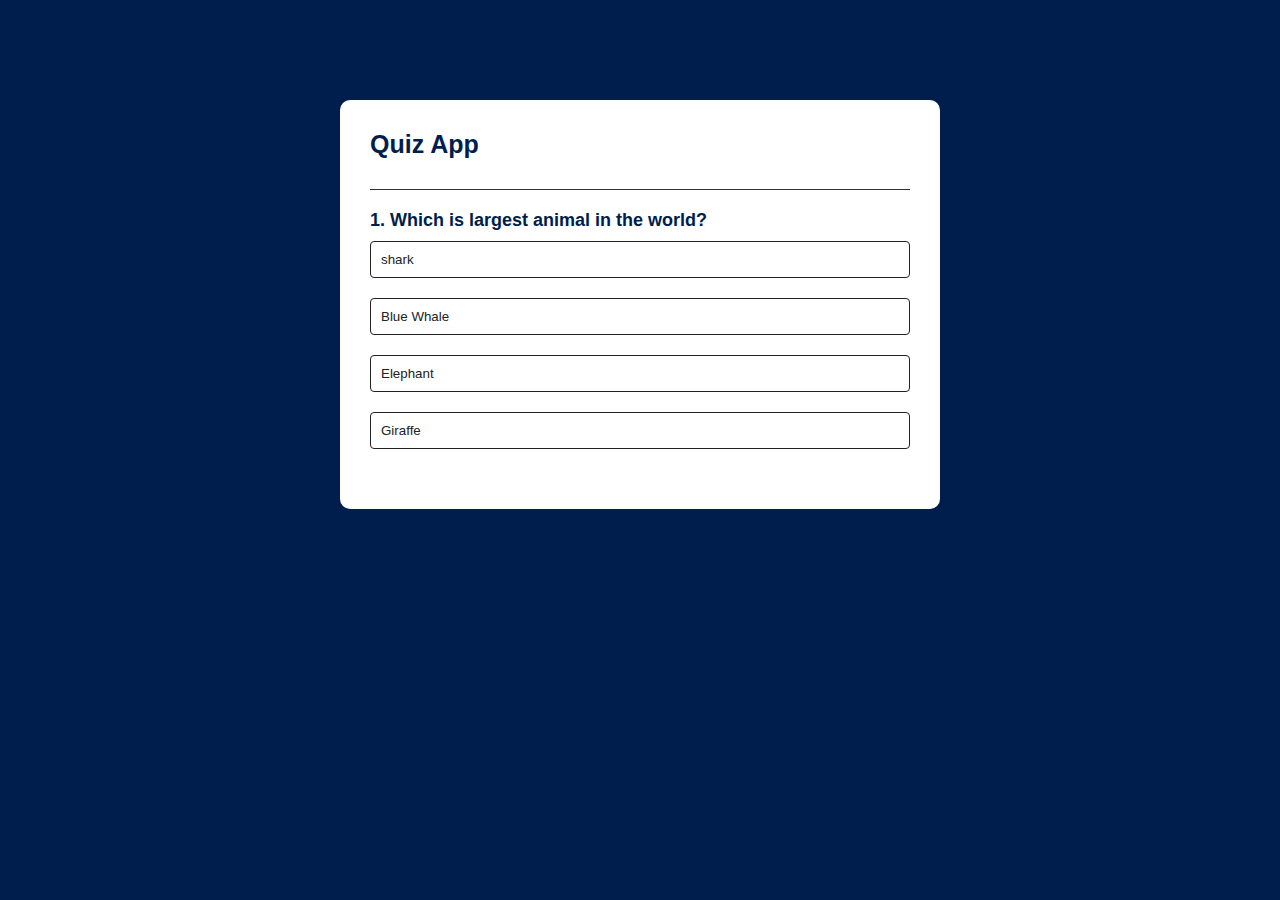
<file: Quiz/index.html>
<!DOCTYPE html>
<html lang="en">
<head>
    <meta charset="UTF-8">
    <meta name="viewport" content="width=device-width, initial-scale=1.0">
    <title>QUIZ</title>
    <link rel="stylesheet" href="style.css">
</head>
<body>
    <div class="app">
        <h1>Quiz App</h1>
        <div class="quiz">
            <h2 id="question"> Question goes here</h2>
            <div id="answer-buttons">
                <button class="btn">Answer 1</button>
                <button class="btn">Answer 2</button>
                <button class="btn">Answer 3</button>
                <button class="btn">Answer 4</button>
            </div>
            <button id="next-btn">Next</button>
        </div>
    </div>


    <script src="index.js"></script>
</body>
</html>
</file>
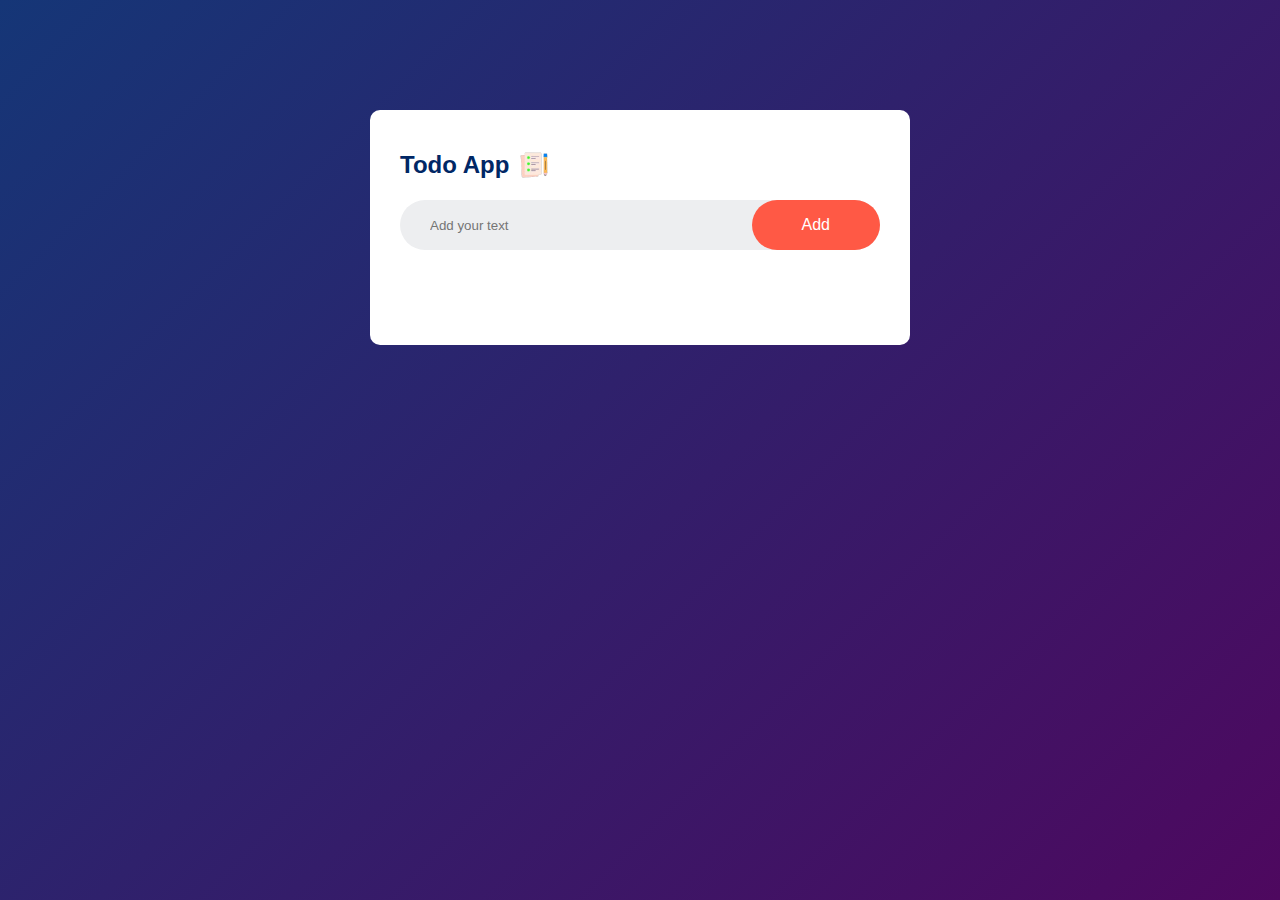
<file: To-do/index.html>
<!DOCTYPE html>
<html lang="en">
<head>
    <meta charset="UTF-8">
    <meta name="viewport" content="width=device-width, initial-scale=1.0">
    <title>To-DO</title>
    <link rel="stylesheet" href="style.css">
</head>
<body>
    <div class="container">
        <div class="todo-app">
            <h2>Todo App <img src="./image/todo.png"></h2>
            <div class="row">
                <input type="text" id="input-box" placeholder="Add your text">
                <button onclick="addTask()">Add</button>
            </div>
            <ul id="list-container">
            </ul>
        </div>
    </div>
    

<script src="index.js"></script>
</body>
</html>
</file>
<file: Quiz/style.css>
*{
    margin: 0;
    padding: 0;
    font-family: 'Poppins', sans-serif;
    box-sizing: border-box;
}

body{
    background:#001e4d
}
.app{
    background: #fff;
    width: 90%;
    max-width: 600px;
    margin: 100px auto 0;
    border-radius: 10px;
    padding: 30px;
}
.app h1{
    font-size: 25px;
    color:#001e4d;
    border-radius: 1px solid #333;
    padding-bottom: 30px;
    border-bottom: 1px solid #333;
    font-weight: 600;
}
.quiz{
    padding: 20px 0;
}
.quiz h2{
    font-size: 18px;
    color:#001e4d;
    font-weight: 600;
}
.btn{
    background: #fff;
    color:#222;
    font-weight: 500;
    width: 100%;
    border: 1px solid #222;
    padding: 10px;
    margin: 10px 0;
    text-align: left;
    border-radius: 4px;
    cursor: pointer;
    transition: all 0.3s;
}
.btn:hover:not([disabled]){
    background: #222;
    color: #fff;
}
.btn:disabled{
    cursor: pointer;
}
#next-btn{
    background: #001e4d;
    color: #fff;
    font-weight: 500;
    width: 150px;
    border: 0;
    padding: 10px;
    margin: 20px auto 0;
    border-radius: 4px;
    cursor: pointer;
    display: block;
}
.correct{
    background:#9aeabc
}
.incorrect{
    background: #ff9393;
}
</file>
<file: To-do/style.css>
*{
    margin: 0;
    padding: 0;
    font-family: 'Poppins', sans-serif;
    box-sizing: border-box;
}

.container{
    width: 100%;
    min-height: 100vh;
    background:linear-gradient(135deg, #153677,#4e085f);
    padding: 10px;
}

.todo-app{
    width: 100%;
    max-width: 540px;
    background: #fff;
    margin: 100px auto 20px;
    padding: 40px 30px 70px;
    border-radius: 10px;
}

.todo-app h2{
    color: #002765;
    display: flex;
     align-items: center;
     margin-bottom: 20px; 
}

.todo-app h2 img{
    width: 30px;
    margin-left: 10px;
}

.row{
    display: flex;
    align-items: center;
    justify-content: space-between;
    background: #edeef0;
    border-radius: 30px;
    padding-left: 20px;
    margin-bottom: 25px;
}

input{
    flex: 1;
    border:none;
    outline: none;
    background: transparent;
    padding: 10px;
    font-weight: 14px;
}
button{
    border:none;
    outline: none;
    padding: 16px 50px;
    background: #ff5945;
    color: #fff;
    font-size: 16px;
    cursor: pointer;
    border-radius: 40px;
}

ul li{
    list-style: none;
    font-size: 17px;
    padding: 12px 8px 12px 50px;
    user-select: none;
    cursor: pointer;
    position: relative;
}

ul li::before{
    content: '';
    position: absolute;
    height: 28px;
    width: 28px;
    border-radius: 50px;
    background-image: url("./image/unchecked.png");
    background-size: cover;
    background-position: center;
    top: 9px;
    left: 8px;
}
ul li.checked{
    color: #555;
    text-decoration: line-through;
}
ul li.checked::before{
    background-image: url("./image/checked.png");
}
ul li span{
    position: absolute;
    right: 0;
    top: 5px;
    width: 40px;
    height: 40px;
    font-size: 22px;
    color: #555;
    line-height: 40px;
    text-align: center;
    border-radius: 50px;
}
ul li span:hover{
    background: #edeef0;
}
</file>
